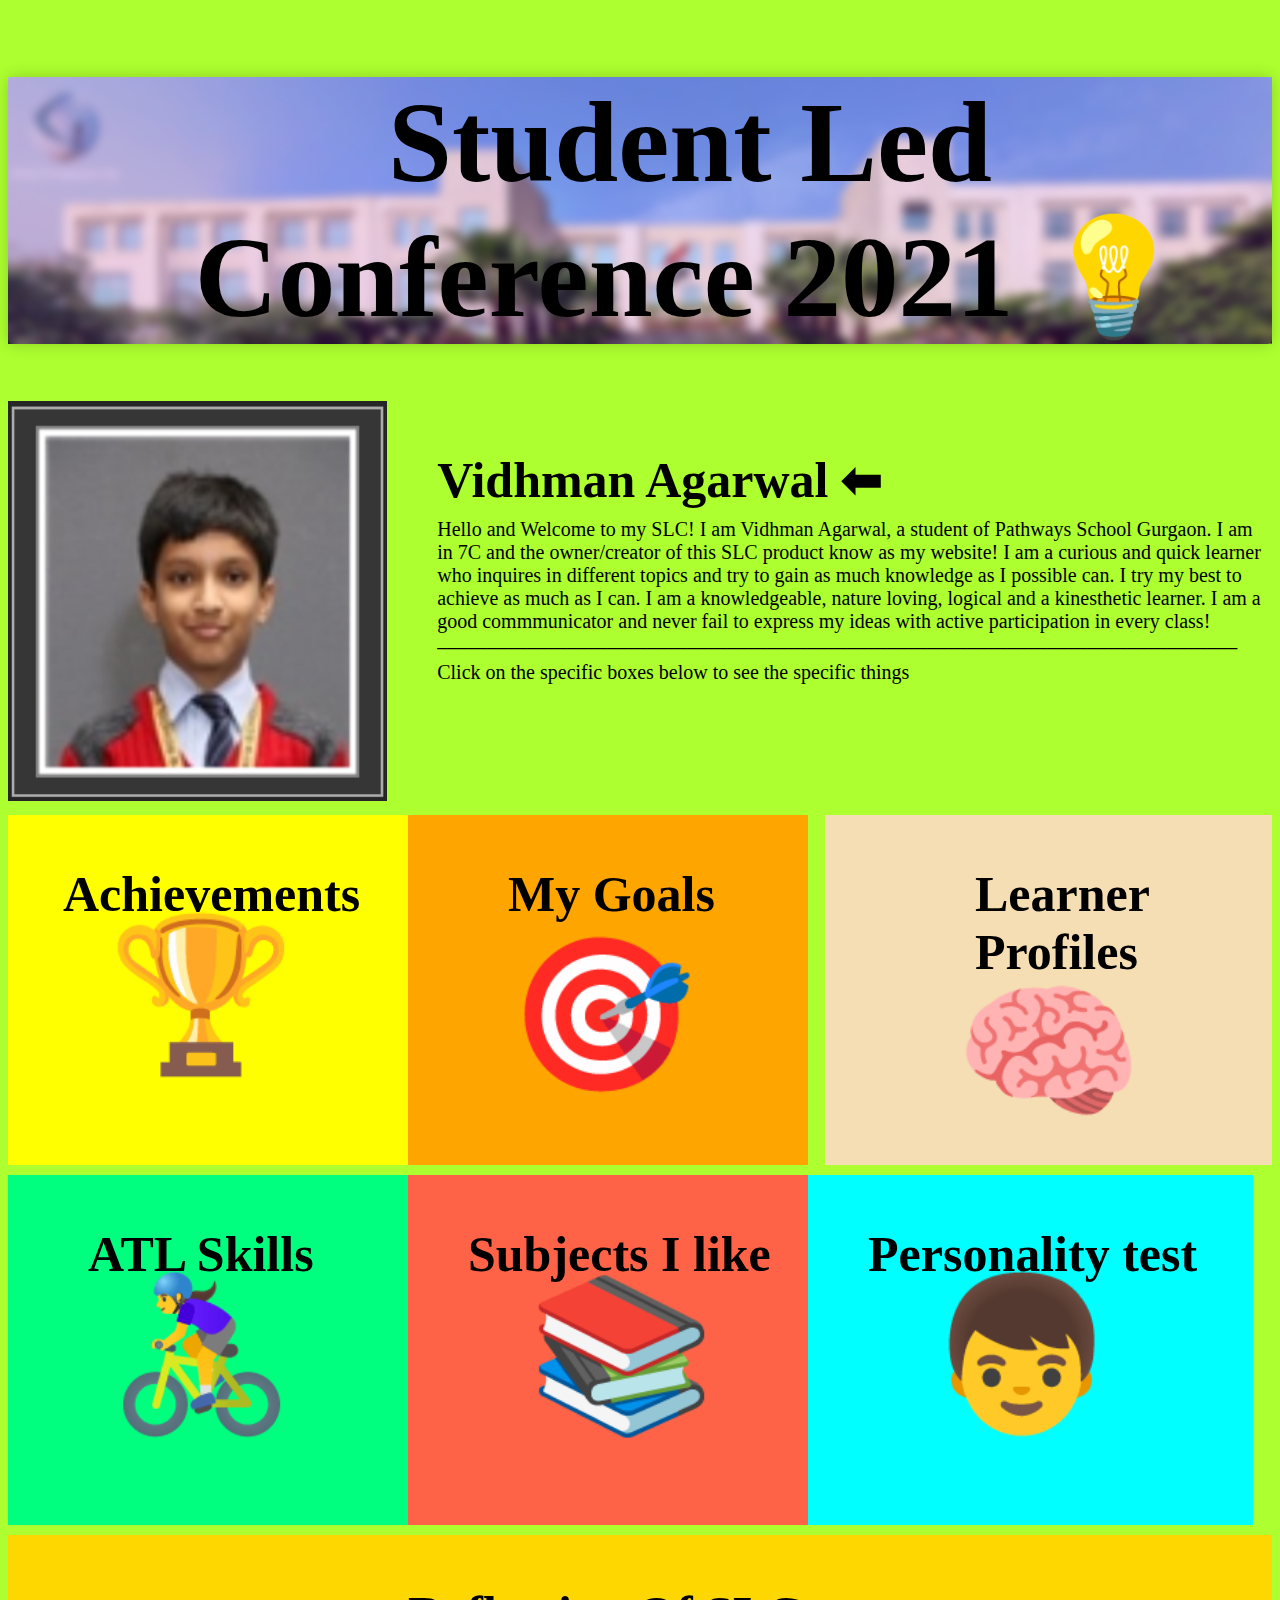
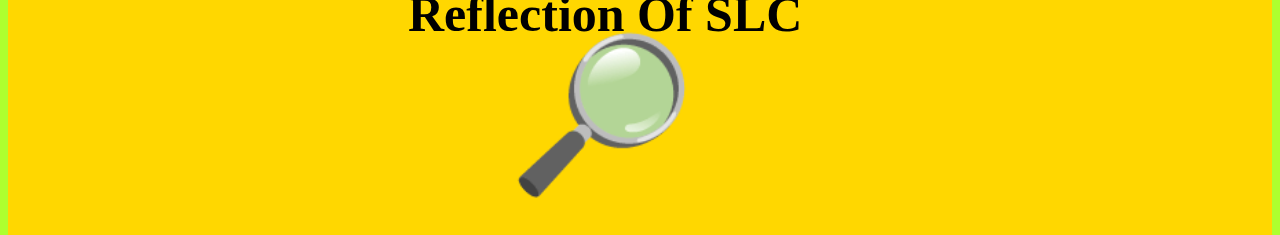
<file: index.html>
<!DOCTYPE html>
<head>
  <title>
    Student Led Conference
  </title>
  <script src="interaction.js"></script>



<link rel = "stylesheet" href = "style.css">



</head>

<body style="background-color: greenyellow;">

  <div style="background-image: url(pictures/pathways.jpg); height: 100%; ">

        <h1 style= "font-size: 115px; padding-left: 100px; box-shadow: 0 0 1rem 0 rgba(0, 0, 0, .2); 
        border-radius: 5px;
        background-color: rgba(155, 9, 240, 0.15);
        backdrop-filter: blur(5px);
        text-align: center; ">
            
            
          Student Led Conference 2021 💡
          
          </h1>

               
    </div>

          

          <img src="pictures/me.png" style="padding-left: 0px; width: 30%; height: 400px; margin-top: -20px;">

          <div style = "background-color:greenyellow; width: 70%; height: 200px; float: right; padding-top: 200px; margin-top: -20px;"> 

            <h1 style= "font-size: 50px; padding-left: 50px; margin-top: -150px;">
                Vidhman Agarwal ⬅
                </h1>
                
                <p style= "font-size: 20px; padding-left: 50px; margin-top: -25px;">
                    Hello and Welcome to my SLC! I am Vidhman Agarwal, a student of Pathways School Gurgaon. I am in 7C and the owner/creator of this SLC product know as my website!
                    I am a curious and quick learner who inquires in different topics and try to gain as much knowledge as I possible can. I try my best to achieve
                    as much as I can. I am a knowledgeable, nature loving, logical and a kinesthetic learner. I am a good commmunicator
                    and never fail to express my ideas with active participation in every class! 
                </p>

                <p style= "font-size: 20px; padding-left: 50px; margin-top: -25px;" >
                  ________________________________________________________________________________
                </p>

                <p style= "font-size: 20px; padding-left: 50px; margin-top: -10px;" >
                  Click on the specific boxes below to see the specific things
                </p>

            </div>

            <div onclick = "teleportation1()" style = "background-color:yellow; width: 400px; height: 150px; float: left; padding-top: 200px; margin-top: 10px;"> 
            
              <h1 style="padding-left: 55px; font-size: 50px; margin-top: -150px;">
               Achievements 
              </h1>

              <h1 style="padding-left: 100px; font-size: 150px; margin-top: -50px;">
              🏆
              </h1>
              

   

              </div>


              <div onclick = "teleportation2()"style = "background-color: orange; width: 400px; height: 150px; float: left; padding-top: 200px; margin-top: 10px;"> 
            
                <h1 style="padding-left: 100px; font-size: 50px; margin-top: -150px;">
                  My Goals 
                </h1>

                <h1 style="padding-left: 100px; font-size: 150px; margin-top: -30px;">
                  🎯
                </h1>
  
                </div>

                <div onclick = "teleportation3()"style = "background-color:wheat; width: 447px; height: 150px; float: right; padding-top: 200px; margin-top: 10px;"> 
            
                  <h1 style="padding-left: 150px; font-size: 50px; margin-top: -150px;">
                    Learner Profiles 
                  </h1>
    
                  <h1 style="padding-left: 130px; font-size: 150px; margin-top: -50px;">
                    🧠
                  </h1>
    
                  </div>

                  <div onclick = "teleportation4()"style = "background-color:springgreen; width: 400px; height: 150px; float: left; padding-top: 200px; margin-top: 10px;"> 
            
                    <h1 style="padding-left: 80px; font-size: 50px; margin-top: -150px;">
                      ATL Skills 
                    </h1>
      
                    <h1 style="padding-left: 100px; font-size: 150px; margin-top: -50px;">
                     🚴‍♀️
                    </h1>
      
                    </div>

                    <div onclick = "teleportation5()"style = "background-color: tomato; width: 400px; height: 150px; float: left; padding-top: 200px; margin-top: 10px;"> 
            
                      <h1 style="padding-left: 60px; font-size: 50px; margin-top: -150px;">
                        Subjects I like 
                      </h1>
        
                      <h1 style="padding-left: 120px; font-size: 150px; margin-top: -50px;">
                       📚
                      </h1>
        
                      </div>

                      <div onclick = "teleportation6()"style = "background-color: cyan; width: 445px; height: 150px; float: left; padding-top: 200px; margin-top: 10px;"> 
            
                        <h1 style="padding-left: 60px; font-size: 50px; margin-top: -150px;">
                          Personality test 
                        </h1>
          
                        <h1 style="padding-left: 120px; font-size: 150px; margin-top: -50px;">
                        👦
                        </h1>
          
                        </div>

                        <div onclick = "teleportation7()"style = "background-color: gold; width: 100%; height: 100px; float: left; padding-top: 200px; margin-top: 10px;"> 
            
                          <h1 style="padding-left: 400px; font-size: 50px; margin-top: -150px;">
                            Reflection Of SLC
                          </h1>
            
                          <h1 style="padding-left: 500px; font-size: 150px; margin-top: -50px;">
                          🔎
                          </h1>
            
                          </div>

                


              
</body>
</file>
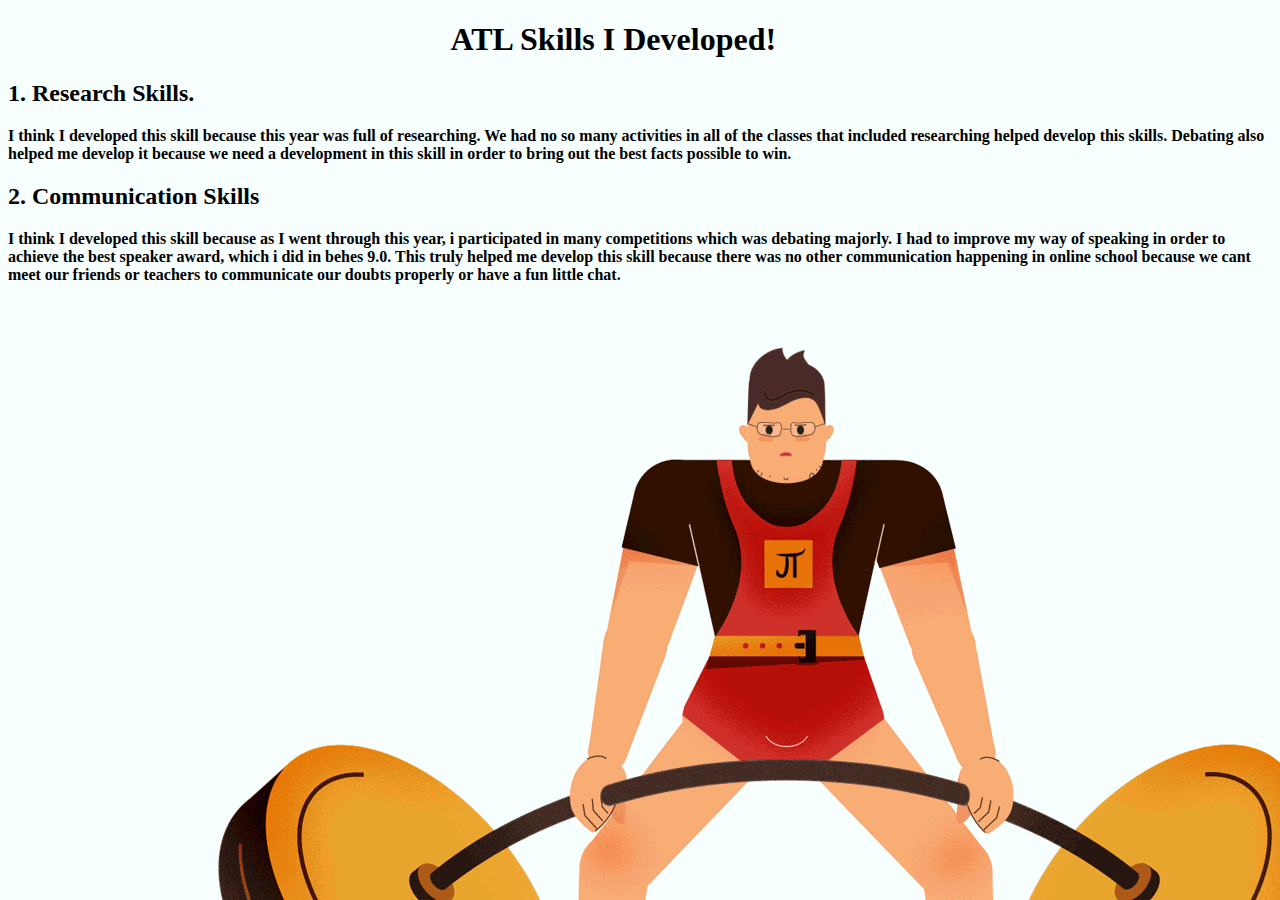
<file: ATLSkills.html>
<!DOCTYPE html>

<head>
    <title>
        ATL Skills
    </title>
</head>

<body style="background-image: url(/pictures/skill.gif);">
    <h1 style="padding-left: 35% ;">
        ATL Skills I Developed!
    </h1>

    <h2>
        1. Research Skills.
    </h2>

    <strong>
        I think I developed this skill because this year was full of researching. We had no so many activities
        in all of the classes that included researching helped develop this skills. Debating also helped me develop it
        because we need a development in this skill in order to bring out the best facts possible to win.
    </strong>
        
   <h2>
       2. Communication Skills
   </h2>   

   <strong>
       I think I developed this skill because as I went through this year, i participated in many competitions
       which was debating majorly. I had to improve my way of speaking in order to achieve the best speaker award,
       which i did in behes 9.0. This truly helped me develop this skill because there was no other communication happening
       in online school because we cant meet our friends or teachers to communicate our doubts properly or have a fun little chat.
   </strong>

   

   
</body>
</file>
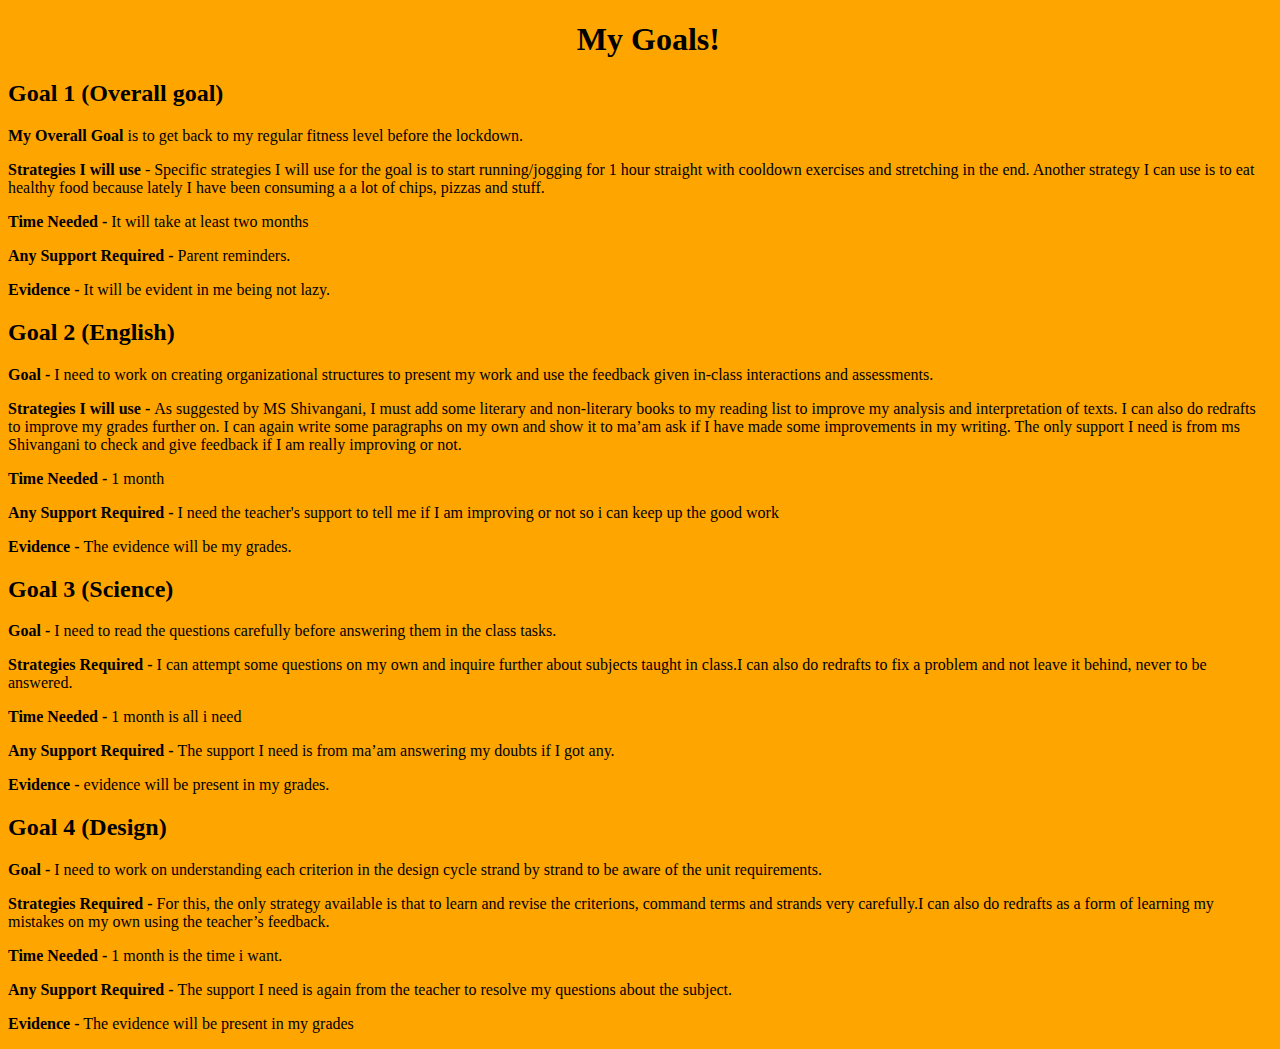
<file: Goals.html>
<!DOCTYPE html>

<head>
    <title>
        My Goals
    </title>
</head>


<body style="background-color: orange; ">

    <h1 style="padding-left: 45%;">
        My Goals!
    </h1>

    <h2>
        Goal 1 (Overall goal)
    </h2>

    <p>
   <strong> My Overall Goal </strong> is to get back to my regular fitness level before the lockdown.</p> <p> <strong> Strategies I will use </strong> - Specific strategies I will use for the goal is to start running/jogging for 1 hour straight with cooldown exercises and stretching in the end.

Another strategy I can use is to eat healthy food because lately I have been consuming a a lot of chips, pizzas and stuff.</p>	<p> <strong> Time Needed - </strong>  It will take at least two months</p> <p> <strong> Any Support Required - </strong>  Parent reminders. </p>	<p> <strong>Evidence - </strong> It will be evident in me being not lazy.</p>
    </p>

    <h2>
        Goal 2 (English)
    </h2>

    <p>
        <strong>Goal - </strong> I need to work on creating organizational structures to present my work and use the feedback given in-class interactions and assessments. <p> <strong>Strategies I will use - </strong> As suggested by MS Shivangani, I must add some literary and non-literary books to my reading list to improve my analysis and interpretation of texts. 
            I can also do redrafts to improve my grades further on. I can again write some paragraphs on my own and show it to ma’am ask if I have made some improvements in my writing.	The only support I need is from ms Shivangani to check and give feedback if I am really improving or not.
        </p> 

        <p><strong>Time Needed - </strong> 1 month</p>

        <p><strong>Any Support Required - </strong> I need the teacher's support to tell me if I am improving or not so i can keep up the good work</p>

	

    <p><strong>Evidence -  </strong> The evidence will be my grades.</p>
    </p>

    <h2>
        Goal 3 (Science)
    </h2>

    <p>
       <strong>Goal - </strong> I need to read the questions carefully before answering them in the class tasks.
       
      <p>        <strong> Strategies Required - </strong> I can attempt some questions on my own and inquire further about subjects taught in class.I can also do redrafts to fix a problem and not leave it behind, never to be answered.</p>  
       	<p> <strong>Time Needed - </strong>1 month is all i need</p>
         <p><strong>Any Support Required - </strong> The support I need is from ma’am answering my doubts if I got any.</p>
         <p><strong>Evidence - </strong> evidence will be present in my grades.</p>
    </p>

    <h2>
        Goal 4 (Design)
    </h2>

    <p>
        <p> <strong>Goal - </strong> I need to work on understanding each criterion in the design cycle strand by strand to be aware of the unit requirements.</p>
        <p><strong>Strategies Required - </strong> For this, the only strategy available is that to learn and revise the criterions, command terms and strands very carefully.I can also do redrafts as a form of learning my mistakes on my own using the teacher’s feedback.</p> 
        <p><strong>Time Needed - </strong> 1 month is the time i want.	</p> 
        <p><strong>Any Support Required - </strong> The support I need is again from the teacher to resolve my questions about the subject.</p> 
        <p><strong>Evidence -</strong> The evidence will be present in my grades </p>
    </p>


</body>
</file>
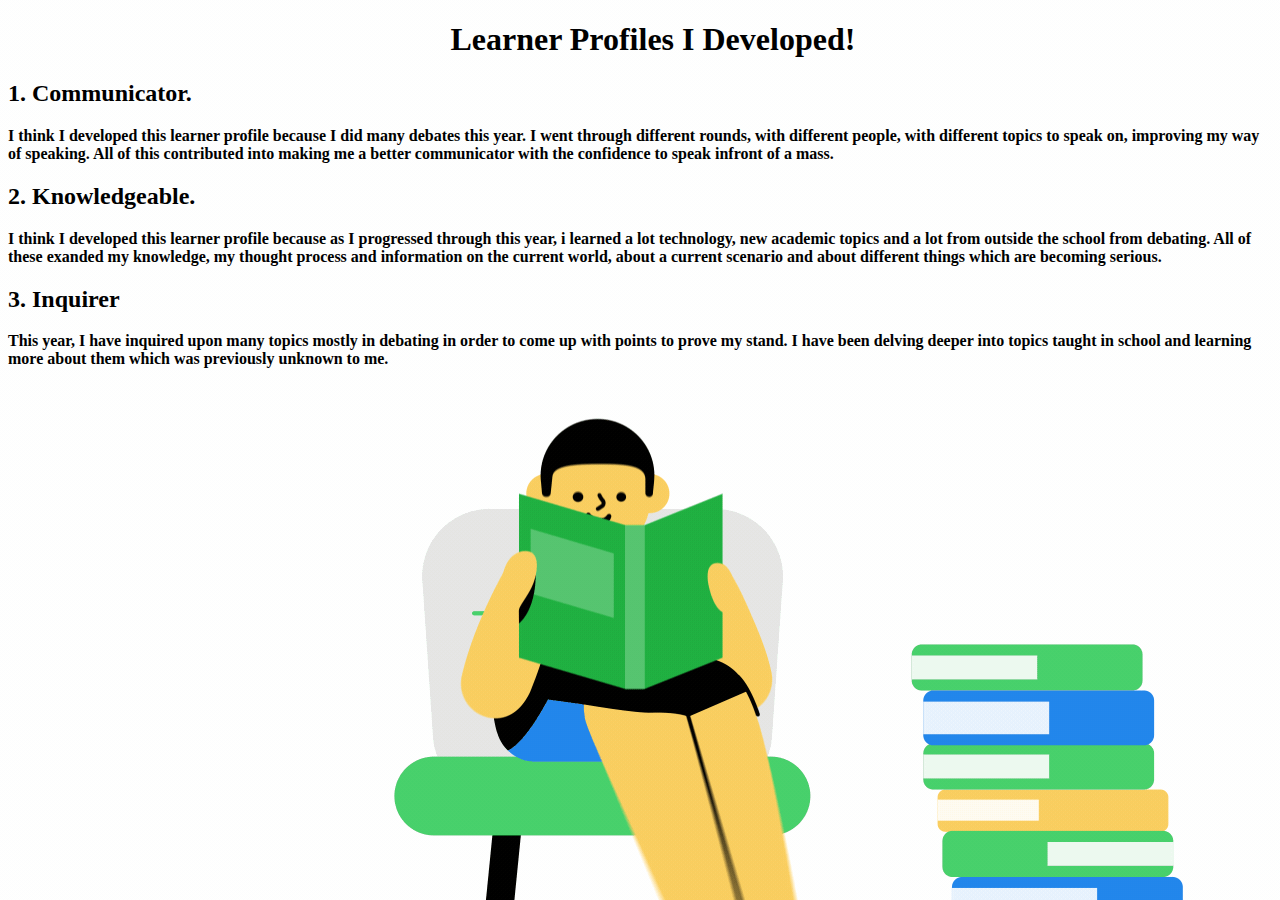
<file: LearnerProfiles.html>
<!DOCTYPE html>

<head>
    <title>
        Learner Profiles
    </title>
</head>

<body style="background-image: url(/pictures/reading.gif);">
    <h1 style="padding-left: 35% ;">
        Learner Profiles I Developed!
    </h1>

    <h2>
        1. Communicator.
    </h2>

    <strong>
        I think I developed this learner profile because I did many debates this year. I went through different
        rounds, with different people, with different topics to speak on, improving my way of speaking. All of
        this contributed into making me a better communicator with the confidence to speak infront
        of a mass.
    </strong>
        
   <h2>
       2. Knowledgeable.
   </h2>   

   <strong>
       I think I developed this learner profile because as I progressed through this year, i learned a lot 
       technology, new academic topics and a lot from outside the school from debating. All of these exanded my
       knowledge, my thought process and information on the current world, about a current scenario and about 
       different things which are becoming serious.
   </strong>

   <h2> 
       3. Inquirer
   </h2>

   <strong>
       This year, I have inquired upon many topics mostly in debating in order to come up with points to
       prove my stand. I have been delving deeper into topics taught in school and learning more about them 
       which was previously unknown to me.
   </strong>

   
</body>
</file>
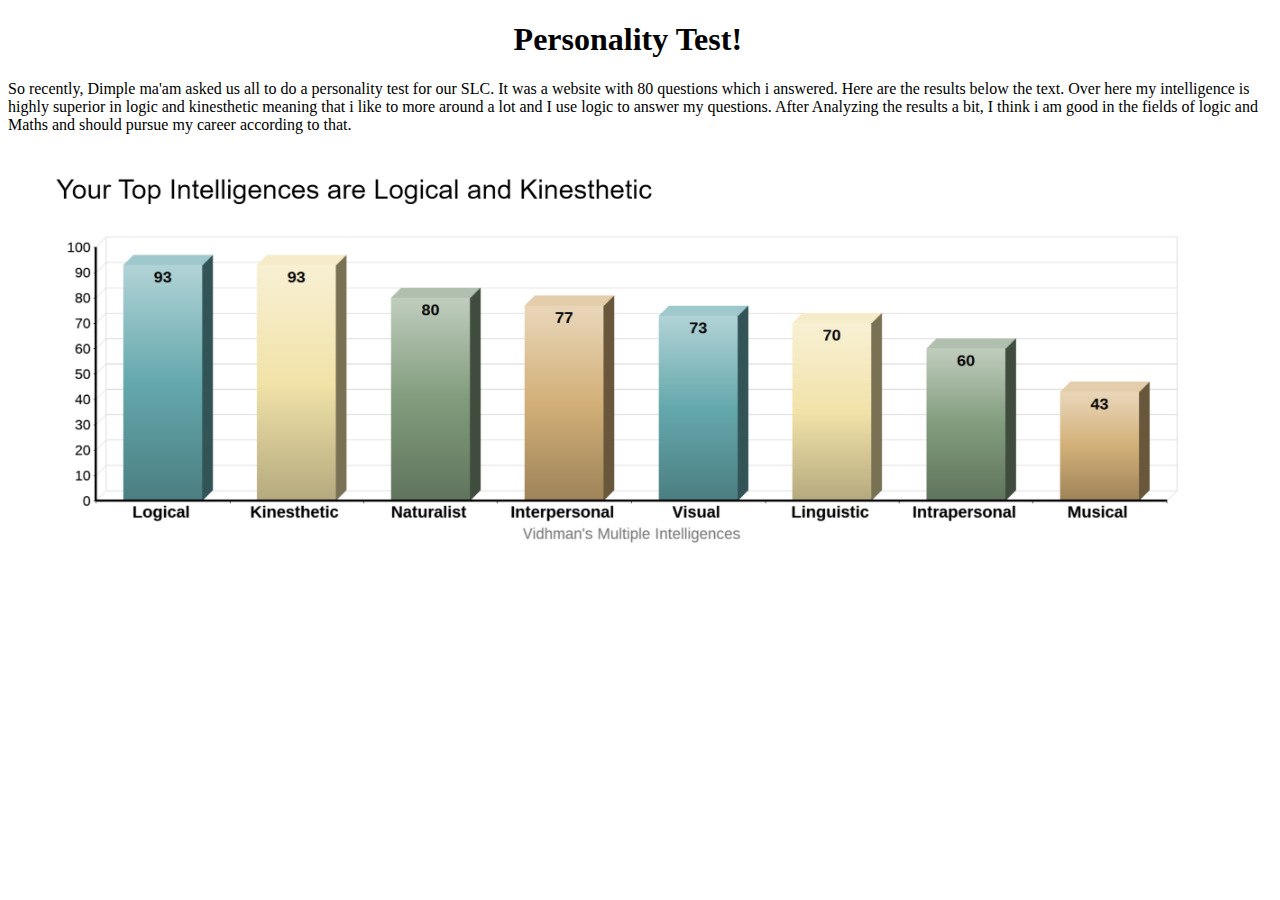
<file: personality.html>
<!DOCTYPE html>

<head>
    <title>
        Personality
    </title>
</head>

<body>
    <h1 style="padding-left: 40%;">
        Personality Test!
    </h1>

    <p>
        So recently, Dimple ma'am asked us all to do a personality test for our SLC. It was a website
        with 80 questions which i answered. Here are the results below the text. Over here my intelligence is highly
        superior in logic and kinesthetic meaning that i like to more around a lot and I use logic to answer my questions. After
        Analyzing the results a bit, I think i am good in the fields of logic and Maths and should pursue my career according to
        that.

    </p>

    <img src="/pictures/Personalitytest.png" style="height: 400px;">
</body>
</file>
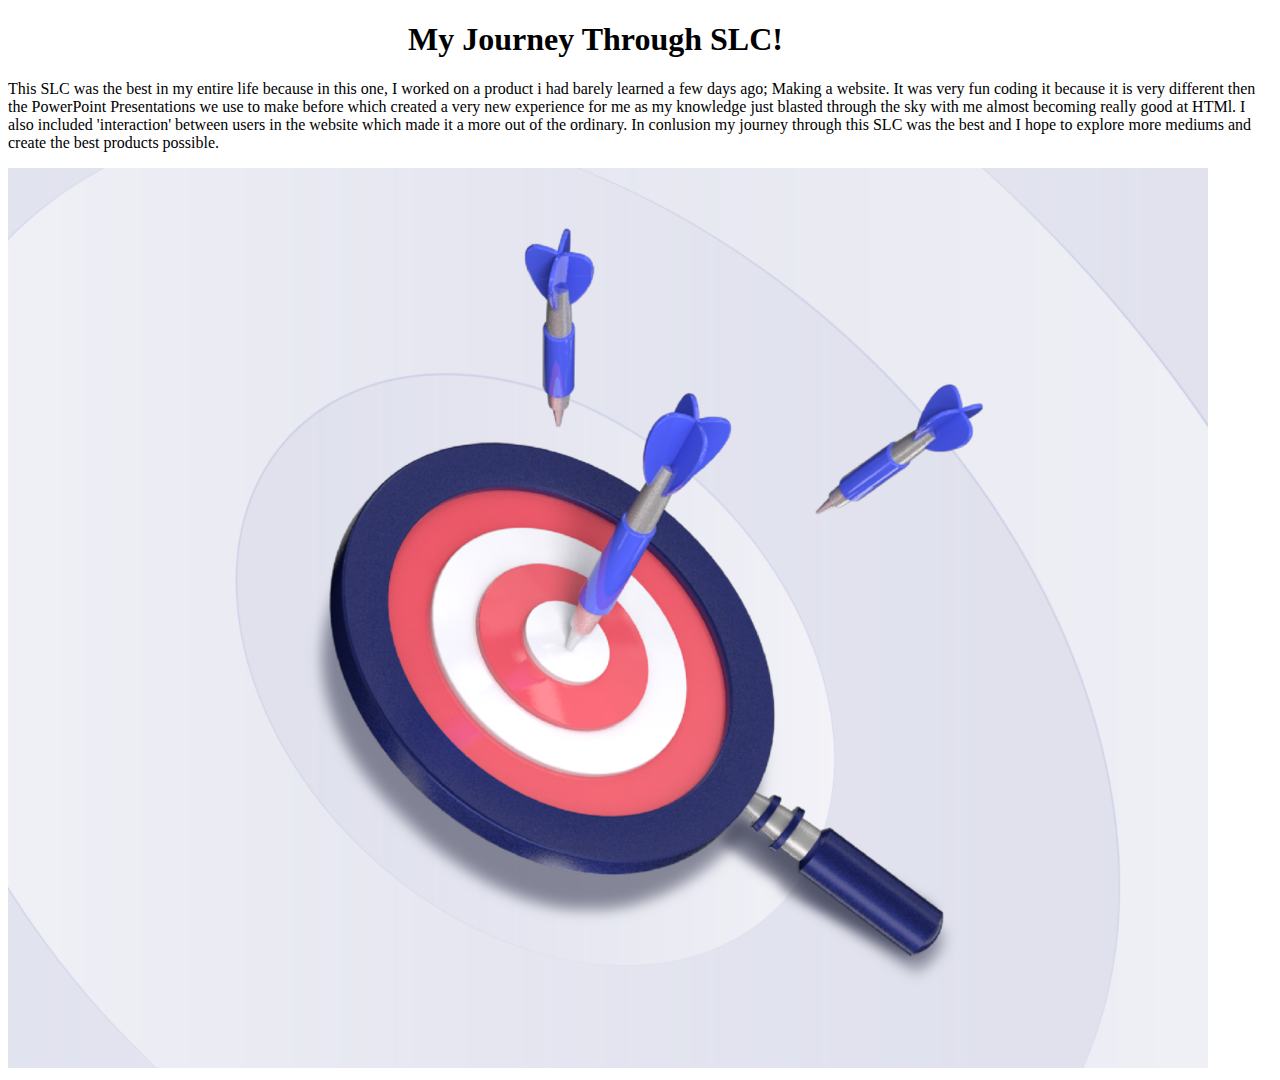
<file: reflection.html>
<!DOCTYPE html>

<head>
    <title>
        Reflection
    </title>
</head>

<body>

    

    <h1 style="padding-left: 400px;">
        My Journey Through SLC!
    </h1>

    

    <p>
        This SLC was the best in my entire life because in this one, I worked on a product i had barely learned a few days 
        ago; Making a website. It was very fun coding it because it is very different then the PowerPoint
        Presentations we use to make before which created a very new experience for me as my knowledge just
        blasted through the sky with me almost becoming really good at HTMl. I also included 'interaction' between users
        in the website which made it a more out of the ordinary. In conlusion my journey through this SLC was the best
        and I hope to explore more mediums and create the best products possible.
    </p>

    <img src="/pictures/reflection.webp" style="height: 900px;">

    
</body>
</file>
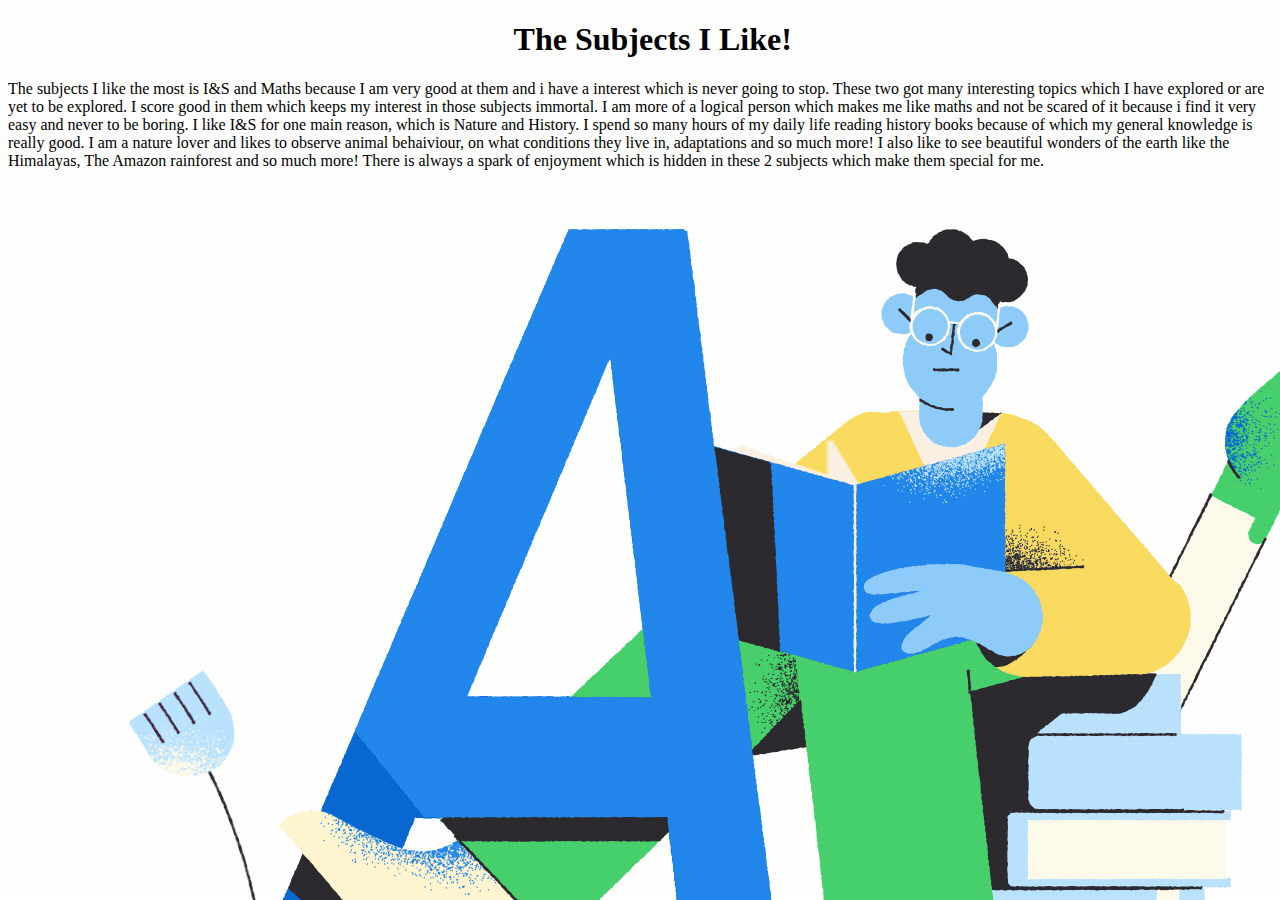
<file: Subject.html>
<!DOCTYPE html>

<head>
    <title>
        Subjects I like
    </title>
</head>

<body style="background-image:url(pictures/Books.gif); ">

<h1 style="padding-left: 40%;">
    The Subjects I Like!
</h1>

<p>
    The subjects I like the most is I&S and Maths because I am very good at them and i have a interest
    which is never going to stop. These two got many interesting topics which I have explored
    or are yet to be explored. I score good in them which keeps my interest in those subjects 
    immortal. I am more of a logical person which makes me like maths and not be scared of it
    because i find it very easy and never to be boring. I like I&S for one main reason, which 
    is Nature and History. I spend so many hours of my daily life reading history books because of
    which my general knowledge is really good. I am a nature lover and likes to observe animal behaiviour,
    on what conditions they live in, adaptations and so much more! I also like to see beautiful wonders of
    the earth like the Himalayas, The Amazon rainforest and so much more! There is always a spark of
    enjoyment which is hidden in these 2 subjects which make them special for me. 

</p>
</body>
</file>
<file: style.css>
.round-squares2{
  margin-top: 10px;
  margin-bottom: 10px;
  padding-top: 20px;
  padding-bottom: 20px;
  border-radius: 25px;
  background-color: white;
  width: 75%;
  height: 75%;
  text-align: center;
}

.footer{
  background-color: white; padding-bottom: 20px; bottom: 0; position: fixed; width: 100%;
  text-align: center;
}

.round-squares h2{
  font-family: 'Times New Roman', Times, serif;
}

.round-squares2{
  margin-top: 10px;
  margin-bottom: 10px;
  padding-top: 20px;
  padding-bottom: 20px;
  border-radius: 25px;
  background-color: white;
  width: 75%;
  height: fit-content;
  text-align: center;
  color: black;
}

/* Container holding the image and the text */
.container {
  position: relative;
  text-align: center;
  color: white;
}

/* Bottom left text */
.bottom-left {
  position: absolute;
  bottom: 8px;
  left: 16px;
}

/* Top left text */
.top-left {
  position: absolute;
  top: 8px;
  left: 16px;
}

/* Top right text */
.top-right {
  position: absolute;
  top: 8px;
  right: 16px;
}

/* Bottom right text */
.bottom-right {
  position: absolute;
  bottom: 8px;
  right: 16px;
}

/* Centered text */
.centered {
  position: absolute;
  top: 50%;
  left: 50%;
  transform: translate(-50%, -50%);
}
</file>
